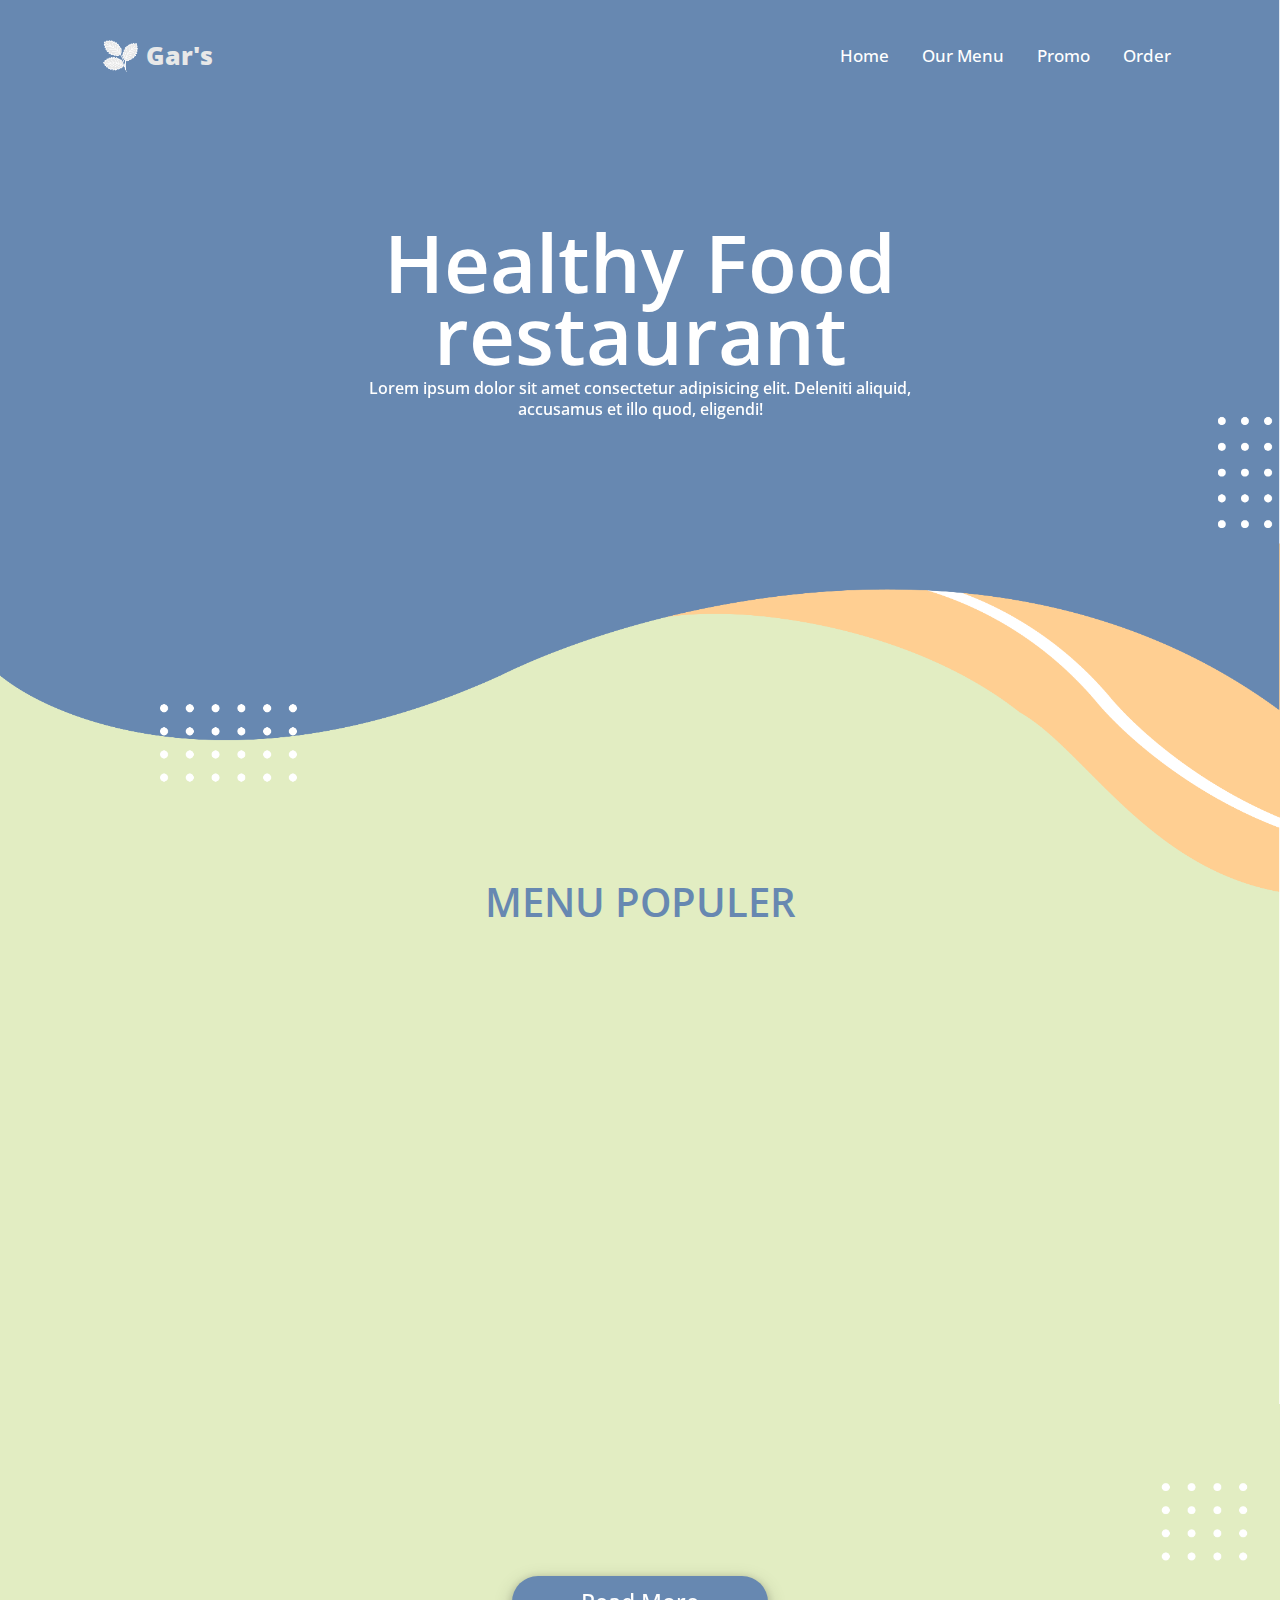
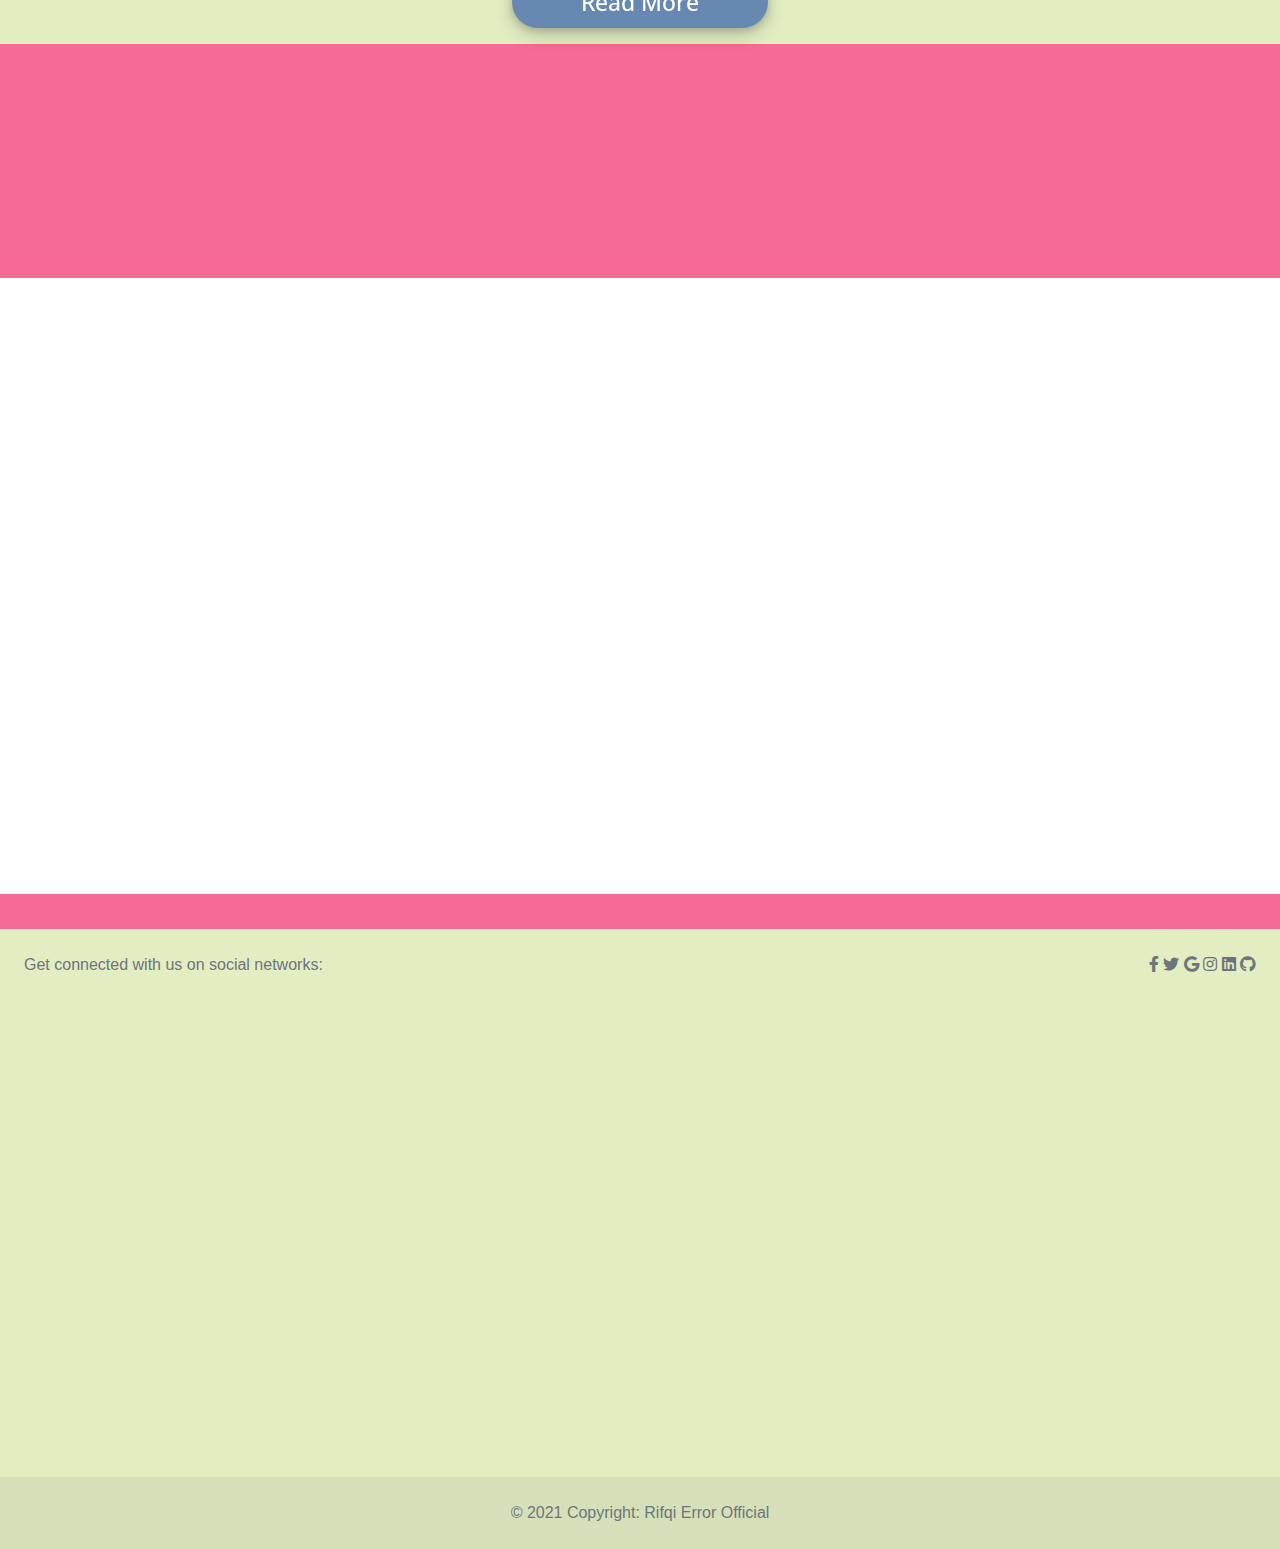
<file: index.html>
<!doctype html>
<html lang="en">
  <head>
    <!-- Required meta tags -->
    <meta charset="utf-8">
    <meta name="viewport" content="width=device-width, initial-scale=1, shrink-to-fit=no">

    <!-- Bootstrap CSS -->
    <link rel="stylesheet" href="https://stackpath.bootstrapcdn.com/bootstrap/4.3.1/css/bootstrap.min.css" integrity="sha384-ggOyR0iXCbMQv3Xipma34MD+dH/1fQ784/j6cY/iJTQUOhcWr7x9JvoRxT2MZw1T" crossorigin="anonymous">
    <link rel="stylesheet" href="style.css">
    <link rel="stylesheet" href="https://unpkg.com/aos@next/dist/aos.css" />
    <link rel="stylesheet" href="fontawesome/css/all.css">
    
    <title>Hello, world!</title>
  </head>
  <body>
    <div class="awal">
          <div class="container my-4 cc-nav">
              <nav class="navbar navbar-expand-lg navbar-light bg-light bg-transparent custom-nav">
                <div class="hh">
                <a class="navbar-brand" href="#">
                  <img class="logo" src="logo/ppp.png" alt="">

              </a>
                <a class="navbar-brand" href="#"><span class="judul">Gar's</span></a>
              </div>
                <button class="navbar-toggler" type="button" data-toggle="collapse" data-target="#navbarNavAltMarkup" aria-controls="navbarNavAltMarkup" aria-expanded="false" aria-label="Toggle navigation">
                  <span class="navbar-toggler-icon"></span>
                </button>
                <div class="collapse navbar-collapse justify-content-end" id="navbarNavAltMarkup">
                  <div class="navbar-nav">
                    <a class="nav-item nav-link nana active" href="#">Home <span class="sr-only">(current)</span></a>
                    <a class="nav-item nav-link nana" href="#">Our Menu</a>
                    <a class="nav-item nav-link nana" href="#">Promo</a>
                    <a class="nav-item nav-link nana" href="#">Order</a>
                    
                  </div>
                </div>
              </nav>
          </div>
      <br>
      <br>
          <div class="title" >
            <div data-aos="flip-left" data-aos-duration="2000"><h1>Healthy Food</h1></div>
            <div data-aos="flip-right" data-aos-duration="2000"><h1>restaurant</h1></div>
            <br>
            <div class="pp" data-aos="flip-up" data-aos-duration="2000">
            <p>Lorem ipsum dolor sit amet consectetur adipisicing elit. Deleniti aliquid, accusamus et illo quod, eligendi!</p>
            </div>
            
            
          </div>

      <div class="Menu">
        <div class="menu-judul">
            <h1>MENU POPULER</h1>
        </div>
        <div class="menu-populer">
            <div class="populer" data-aos="fade-right" data-aos-delay="800" data-aos-duration="1000">
                <div class="popular-img">
                    <img class="pp1" src="img/pp1.jpg" alt="error">
                </div>
                <div class="populer-dess">
                    <h3>
                      Vegan Salad
                    </h3>
                    <div class="dess-pop">
                    <P>Lorem ipsum dolor sit amet consectetur adipisicing elit. Ad libero consectetur dolore nobis nisi reiciendis magni repudiandae iusto officiis cupiditate rem corporis facilis perspiciatis dolores maxime, tempore debitis in veritatis!</P>
                  </div>
                  
                    <h4>
                      Rp.20.000
                    </h4>
                    
                </div>
            </div>
            <div class="populer" data-aos="fade-up" data-aos-delay="800" data-aos-duration="1000">
                  <div class="popular-img">
                    <img class="gmb-pp" src="img/pp2.jpg" alt="error">
                </div>
                <div class="populer-dess">
                    <h3>
                      Noodles Lunch
                    </h3>
                    <div class="dess-pop">
                    <P>Lorem ipsum dolor sit amet consectetur adipisicing elit. Ad libero consectetur dolore nobis nisi reiciendis magni repudiandae iusto officiis cupiditate rem corporis facilis perspiciatis dolores maxime, tempore debitis in veritatis!</P>
                  </div>
                  
                    <h4>
                      Rp.30.000
                    </h4>
                    
                </div>
            </div>
            <div class="populer" data-aos="fade-left" data-aos-delay="800" data-aos-duration="1000">
              <div class="popular-img">
                <img class="gmb-pp" src="img/pp3.jpg" alt="error">
            </div>
            <div class="populer-dess">
                <h3>
                  Wedang Jeruk
                </h3>
                <div class="dess-pop">
                <P>Lorem ipsum dolor sit amet consectetur adipisicing elit. Ad libero consectetur dolore nobis nisi reiciendis magni repudiandae iusto officiis cupiditate rem corporis facilis perspiciatis dolores maxime, tempore debitis in veritatis!</P>
              </div>
              
                <h4>
                  Rp.10.000
                </h4>
                
            </div>
            </div>
          </div>

          <div class="tombol-more">
            <button class="more-info">Read More</button>
            <!-- <a class="more-info" href="#">More Info</a> -->
          </div>

      </div>
    
      <div class="img1">
        <img src="Group 2.png" alt="">
      </div>

     
       
    </div>
    
    <div class="mm">
     </div>

     <div class="nn">
        <div class="row d-flex justify-content-center">
          <!--  -->
          <div class="d-flex justify-content-center col-sm-12 col-lg-6 gmb-discon" data-aos="zoom-in" data-aos-delay="500" data-aos-duration="1000">
              <img class="dis-gg d-flex justify-content-center" src="img/jkl.jpg" alt="">
          </div>
          <div class="col-xs-12 col-lg-6 dess-discon">
            <div class="desdis">
              <!--  -->
                <div data-aos="fade-down-left " data-aos-delay="500" data-aos-duration="1000"><h2>Discout Up to</h2></div>
                <!--  -->
                <div data-aos="fade-down-right" data-aos-delay="500" data-aos-duration="1000"><h2>50% All Menu</h2></div>
                <!--  -->
                <div class="paf-dis" data-aos="flip-up" data-aos-delay="1500" data-aos-duration="1000">
                  <p>Lorem ipsum dolor sit amet consectetur adipisicing elit. Explicabo, suscipit optio quo, ducimus consectetur voluptatum exercitationem dignissimos eum quaerat reprehenderit reiciendis officiis placeat repellat amet accusamus sunt? Vel, aliquam labore?</p>
                </div>
                <!--  -->
                <div class="tombol-diskon" data-aos="zoom-in-up" data-aos-delay="2000" data-aos-duration="1000">
                  <button class="more-info">Read More</button>
                  <!-- <a class="more-info" href="#">More Info</a> -->
                </div>

            </div>
          </div>
        </div>
     </div>

     <div class="fot">
      <footer class="text-center text-lg-start bg-transparent text-muted">
        <!-- Section: Social media -->
        <section
          class="d-flex justify-content-center justify-content-lg-between p-4 border-bottom"
        >
          <!-- Left -->
          <div class="me-5 d-none d-lg-block">
            <span>Get connected with us on social networks:</span>
          </div>
          <!-- Left -->
      
          <!-- Right -->
          <div>
            <a href="" class="me-4 text-reset">
              <i class="fab fa-facebook-f"></i>
            </a>
            <a href="" class="me-4 text-reset">
              <i class="fab fa-twitter"></i>
            </a>
            <a href="" class="me-4 text-reset">
              <i class="fab fa-google"></i>
            </a>
            <a href="" class="me-4 text-reset">
              <i class="fab fa-instagram"></i>
            </a>
            <a href="" class="me-4 text-reset">
              <i class="fab fa-linkedin"></i>
            </a>
            <a href="" class="me-4 text-reset">
              <i class="fab fa-github"></i>
            </a>
          </div>
          <!-- Right -->
        </section>
        <!-- Section: Social media -->
      
        <!-- Section: Links  -->
        <section class="">
          <div class="container text-center text-md-start mt-5" data-aos="zoom-in-right">
            <!-- Grid row -->
            <div class="row mt-3">
              <!-- Grid column -->
              <div class="col-md-3 col-lg-4 col-xl-3 mx-auto mb-4">
                <!-- Content -->
                <h6 class="text-uppercase fw-bold mb-4">
                  <i class="fas fa-gem me-3"></i>Rifqi Error
                </h6>
                <p>
                  Here you can use rows and columns to organize your footer content. Lorem ipsum
                  dolor sit amet, consectetur adipisicing elit.
                </p>
              </div>
              <!-- Grid column -->
      
              <!-- Grid column -->
              <div class="col-md-2 col-lg-2 col-xl-2 mx-auto mb-4" data-aos="zoom-in-left">
                <!-- Links -->
                <h6 class="text-uppercase fw-bold mb-4">
                  Products
                </h6>
                <p>
                  <a href="#!" class="text-reset">Bla</a>
                </p>
                <p>
                  <a href="#!" class="text-reset">Bla Bla</a>
                </p>
                <p>
                  <a href="#!" class="text-reset">Bla Bla Bla</a>
                </p>
                <p>
                  <a href="#!" class="text-reset">BlaBla</a>
                </p>
              </div>
              <!-- Grid column -->
      
              <!-- Grid column -->
              <div class="col-md-3 col-lg-2 col-xl-2 mx-auto mb-4" data-aos="zoom-in-left">
                <!-- Links -->
                <h6 class="text-uppercase fw-bold mb-4">
                  Useful links
                </h6>
                <p>
                  <a href="#!" class="text-reset">Pricing</a>
                </p>
                <p>
                  <a href="#!" class="text-reset">Settings</a>
                </p>
                <p>
                  <a href="#!" class="text-reset">Orders</a>
                </p>
                <p>
                  <a href="#!" class="text-reset">Help</a>
                </p>
              </div>
              <!-- Grid column -->
      
              <!-- Grid column -->
              <div class="col-md-4 col-lg-3 col-xl-3 mx-auto mb-md-0 mb-4" data-aos="zoom-in-right">
                <!-- Links -->
                <h6 class="text-uppercase fw-bold mb-4">
                  Contact
                </h6>
                <p><i class="fas fa-home me-3"></i> yogyakarta, NY 10012, IND</p>
                <p>
                  <i class="fas fa-envelope me-3"></i>
                  info@example.com
                </p>
                <p><i class="fas fa-phone me-3"></i> + 01 234 567 88</p>
                <p><i class="fas fa-print me-3"></i> + 01 234 567 89</p>
              </div>
              <!-- Grid column -->
            </div>
            <!-- Grid row -->
          </div>
        </section>
        <!-- Section: Links  -->
      
        <!-- Copyright -->
        <div class="text-center p-4" style="background-color: rgba(0, 0, 0, 0.05);">
          © 2021 Copyright:
          <a class="text-reset fw-bold" href="https://mdbootstrap.com/">Rifqi Error Official</a>
        </div>
        <!-- Copyright -->
      </footer>
      <!-- Footer -->
     </div>
     
    


     

    
    


    

    <!-- Optional JavaScript -->
    <!-- jQuery first, then Popper.js, then Bootstrap JS -->
    <script src="https://code.jquery.com/jquery-3.3.1.slim.min.js" integrity="sha384-q8i/X+965DzO0rT7abK41JStQIAqVgRVzpbzo5smXKp4YfRvH+8abtTE1Pi6jizo" crossorigin="anonymous"></script>
    <script src="https://cdnjs.cloudflare.com/ajax/libs/popper.js/1.14.7/umd/popper.min.js" integrity="sha384-UO2eT0CpHqdSJQ6hJty5KVphtPhzWj9WO1clHTMGa3JDZwrnQq4sF86dIHNDz0W1" crossorigin="anonymous"></script>
    <script src="https://stackpath.bootstrapcdn.com/bootstrap/4.3.1/js/bootstrap.min.js" integrity="sha384-JjSmVgyd0p3pXB1rRibZUAYoIIy6OrQ6VrjIEaFf/nJGzIxFDsf4x0xIM+B07jRM" crossorigin="anonymous"></script>
    <script src="https://unpkg.com/aos@next/dist/aos.js"></script>
    <script>
      AOS.init({
        // throttleDelay: 500,
        // debounceDelay: 1000,
        // delay: 400,
        // duration: 800,

      });
    </script>
  </body>
</html>
</file>
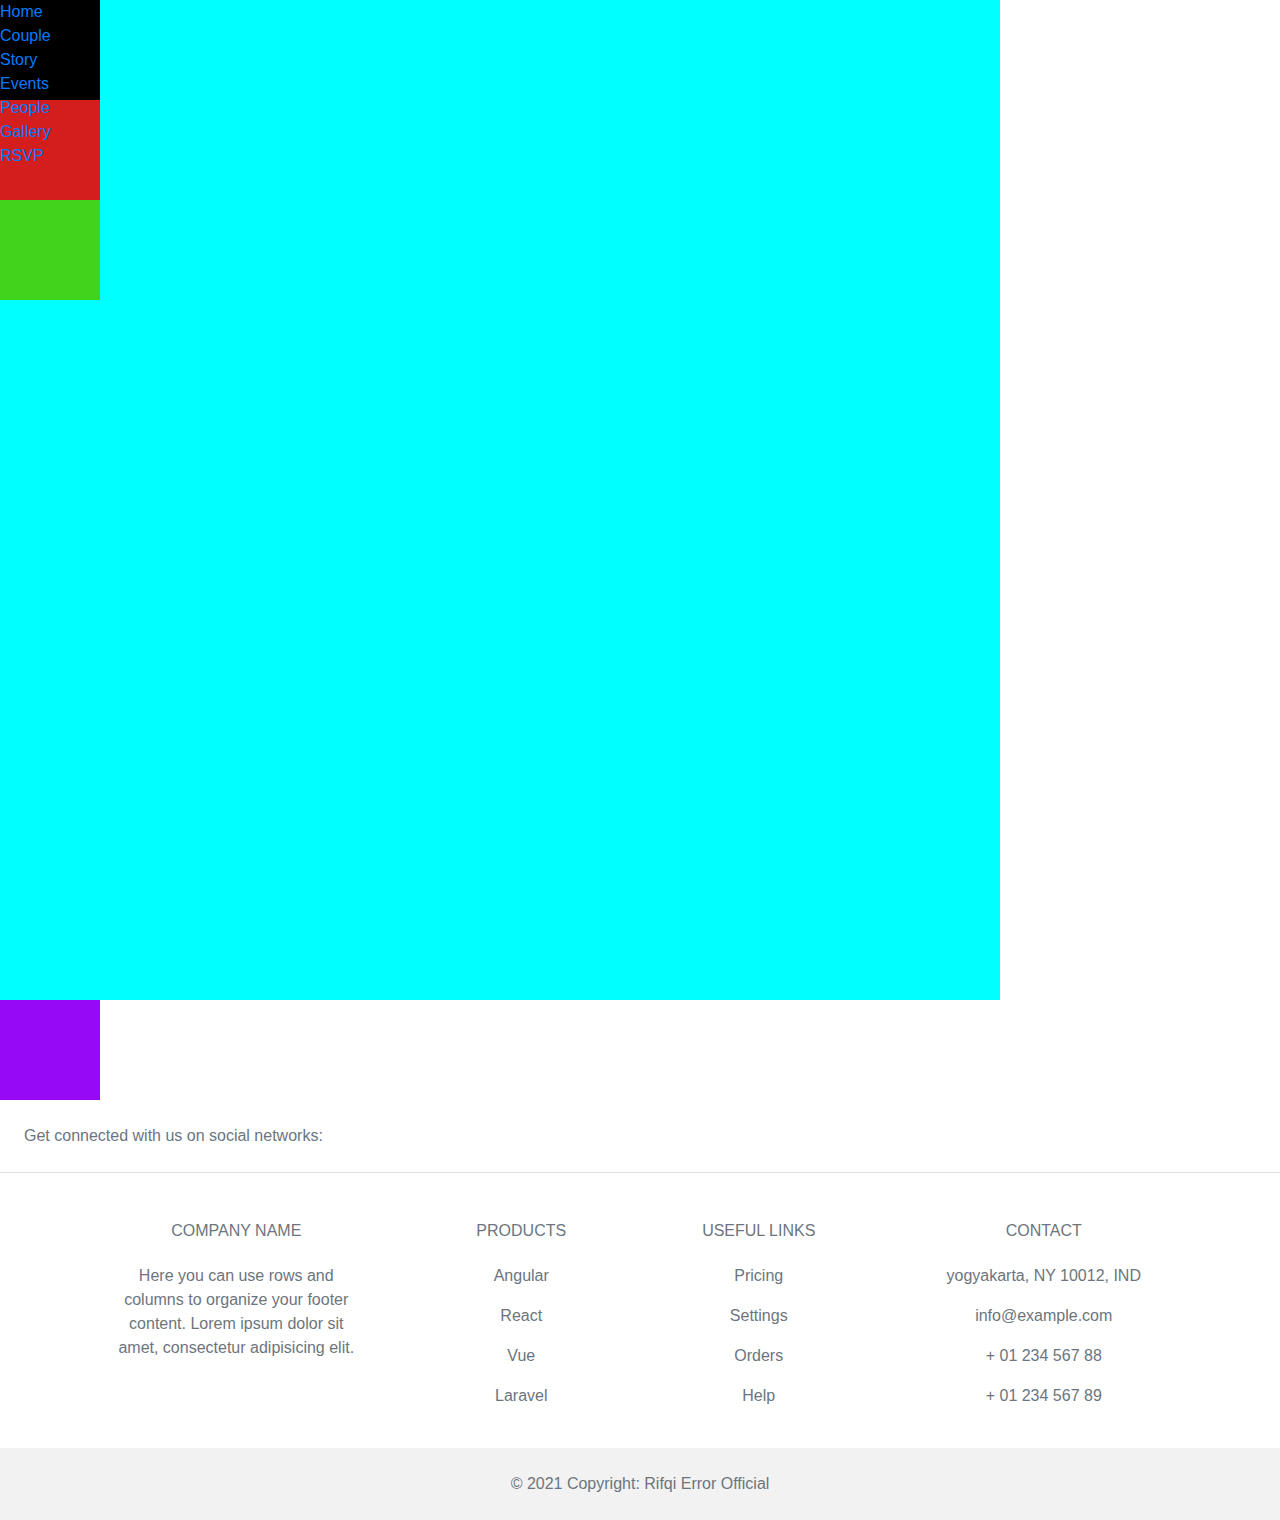
<file: dfg.html>
<!doctype html>
<html lang="en">
  <head>
    <!-- Required meta tags -->
    <meta charset="utf-8">
    <meta name="viewport" content="width=device-width, initial-scale=1, shrink-to-fit=no">

    <!-- Bootstrap CSS -->
    <link rel="stylesheet" href="https://stackpath.bootstrapcdn.com/bootstrap/4.3.1/css/bootstrap.min.css" integrity="sha384-ggOyR0iXCbMQv3Xipma34MD+dH/1fQ784/j6cY/iJTQUOhcWr7x9JvoRxT2MZw1T" crossorigin="anonymous">
    <!-- <link rel="stylesheet" href="style.css"> -->
    <title>Hello, world!</title>
    <style>
      .awal{
        width: 1000px;
        height: 1000px;
        background-color: aqua;
      }
      .satu{
        width: 100px;
        height: 100px;
        background-color: black;
        
      }
      .dua{
        width: 100px;
        height: 100px;
        background-color: rgb(212, 29, 29);
        
      }
      .tiga{
        width: 100px;
        height: 100px;
        background-color: rgb(66, 212, 29);
        
      }

      .kk{
        width: 100px;
        height: 100px;
        background-color: rgb(150, 9, 245);
      }
      body{
    margin: 0;
    line-height: 1.5;
    font-size: 16px;
}
*{
    margin: 0;
    padding: 0;
    box-sizing: border-box;
}
    </style>
  </head>
  <body>
    <div class="awal">
      <div class="satu">
        <ul>
          <li><a href="#">Home</a></li>
          <li><a href="#">Couple</a></li>
          <li><a href="#">Story</a></li>
          <li><a href="#">Events</a></li>
          <li><a href="#">People</a></li>
          <li><a href="#">Gallery</a></li>
          <li><a href="#">RSVP</a></li>
        </ul>
      </div>
      <div class="dua">

      </div>
      <div class="tiga">

      </div>
    </div>
    <div class="kk">

    </div>
    

    <!-- Optional JavaScript -->
    <!-- jQuery first, then Popper.js, then Bootstrap JS -->
    <script src="https://code.jquery.com/jquery-3.3.1.slim.min.js" integrity="sha384-q8i/X+965DzO0rT7abK41JStQIAqVgRVzpbzo5smXKp4YfRvH+8abtTE1Pi6jizo" crossorigin="anonymous"></script>
    <script src="https://cdnjs.cloudflare.com/ajax/libs/popper.js/1.14.7/umd/popper.min.js" integrity="sha384-UO2eT0CpHqdSJQ6hJty5KVphtPhzWj9WO1clHTMGa3JDZwrnQq4sF86dIHNDz0W1" crossorigin="anonymous"></script>
    <script src="https://stackpath.bootstrapcdn.com/bootstrap/4.3.1/js/bootstrap.min.js" integrity="sha384-JjSmVgyd0p3pXB1rRibZUAYoIIy6OrQ6VrjIEaFf/nJGzIxFDsf4x0xIM+B07jRM" crossorigin="anonymous"></script>
  </body>
</html>




<div class="fot">
  <footer class="text-center text-lg-start bg-transparent text-muted">
    <!-- Section: Social media -->
    <section
      class="d-flex justify-content-center justify-content-lg-between p-4 border-bottom"
    >
      <!-- Left -->
      <div class="me-5 d-none d-lg-block">
        <span>Get connected with us on social networks:</span>
      </div>
      <!-- Left -->
  
      <!-- Right -->
      <div>
        <a href="" class="me-4 text-reset">
          <i class="fab fa-facebook-f"></i>
        </a>
        <a href="" class="me-4 text-reset">
          <i class="fab fa-twitter"></i>
        </a>
        <a href="" class="me-4 text-reset">
          <i class="fab fa-google"></i>
        </a>
        <a href="" class="me-4 text-reset">
          <i class="fab fa-instagram"></i>
        </a>
        <a href="" class="me-4 text-reset">
          <i class="fab fa-linkedin"></i>
        </a>
        <a href="" class="me-4 text-reset">
          <i class="fab fa-github"></i>
        </a>
      </div>
      <!-- Right -->
    </section>
    <!-- Section: Social media -->
  
    <!-- Section: Links  -->
    <section class="">
      <div class="container text-center text-md-start mt-5">
        <!-- Grid row -->
        <div class="row mt-3">
          <!-- Grid column -->
          <div class="col-md-3 col-lg-4 col-xl-3 mx-auto mb-4">
            <!-- Content -->
            <h6 class="text-uppercase fw-bold mb-4">
              <i class="fas fa-gem me-3"></i>Company name
            </h6>
            <p>
              Here you can use rows and columns to organize your footer content. Lorem ipsum
              dolor sit amet, consectetur adipisicing elit.
            </p>
          </div>
          <!-- Grid column -->
  
          <!-- Grid column -->
          <div class="col-md-2 col-lg-2 col-xl-2 mx-auto mb-4">
            <!-- Links -->
            <h6 class="text-uppercase fw-bold mb-4">
              Products
            </h6>
            <p>
              <a href="#!" class="text-reset">Angular</a>
            </p>
            <p>
              <a href="#!" class="text-reset">React</a>
            </p>
            <p>
              <a href="#!" class="text-reset">Vue</a>
            </p>
            <p>
              <a href="#!" class="text-reset">Laravel</a>
            </p>
          </div>
          <!-- Grid column -->
  
          <!-- Grid column -->
          <div class="col-md-3 col-lg-2 col-xl-2 mx-auto mb-4">
            <!-- Links -->
            <h6 class="text-uppercase fw-bold mb-4">
              Useful links
            </h6>
            <p>
              <a href="#!" class="text-reset">Pricing</a>
            </p>
            <p>
              <a href="#!" class="text-reset">Settings</a>
            </p>
            <p>
              <a href="#!" class="text-reset">Orders</a>
            </p>
            <p>
              <a href="#!" class="text-reset">Help</a>
            </p>
          </div>
          <!-- Grid column -->
  
          <!-- Grid column -->
          <div class="col-md-4 col-lg-3 col-xl-3 mx-auto mb-md-0 mb-4">
            <!-- Links -->
            <h6 class="text-uppercase fw-bold mb-4">
              Contact
            </h6>
            <p><i class="fas fa-home me-3"></i> yogyakarta, NY 10012, IND</p>
            <p>
              <i class="fas fa-envelope me-3"></i>
              info@example.com
            </p>
            <p><i class="fas fa-phone me-3"></i> + 01 234 567 88</p>
            <p><i class="fas fa-print me-3"></i> + 01 234 567 89</p>
          </div>
          <!-- Grid column -->
        </div>
        <!-- Grid row -->
      </div>
    </section>
    <!-- Section: Links  -->
  
    <!-- Copyright -->
    <div class="text-center p-4" style="background-color: rgba(0, 0, 0, 0.05);">
      © 2021 Copyright:
      <a class="text-reset fw-bold" href="https://mdbootstrap.com/">Rifqi Error Official</a>
    </div>
    <!-- Copyright -->
  </footer>
  <!-- Footer -->
 </div>
</file>
<file: style.css>
@import url('https://fonts.googleapis.com/css2?family=Open+Sans:wght@300;400;600;700&display=swap');
*{
    padding: 0;
    margin: 0;
}
.awal{
    height: 100%;
    width: 100%;
    position: static;

}
.cc-nav{
   position: relative;
    z-index: 1;    
}
nav{
    font-family: 'Open Sans';
    font-weight: 600;
    font-size: 14px;
    
}
#navbarNavAltMarkup .navbar-nav .nav-link{
    font-family: 'Open Sans';
    color: #ffffff;
    margin-left: 1em;
    font-weight: 500;
    font-size: 17px;
    
}
.custom-nav .navbar-brand .logo{
    width: 40px;
    margin-top: -7px;
    
}
.custom-nav .navbar-brand .judul{
    width: 40px;
    font-size: 25px;
    font-family: 'Open Sans';
    color: #E8E8E8;
    margin-left: -15px;
    font-weight: 800;
    
}

.navbar-nav{
    margin-left: 3em;
    
}


.img1{
    height: auto;
    width: auto;
    position: absolute;
    top: 0;
    left: 0;
    
}

.img1 img{
    /* height: 1581px; */
    /* height: auto; */
    width: 100%;
    height: 100%;
}
.title{
    position: relative;
    z-index: 1;
    text-align: center;
    margin-top: 70px;
}
.title h1{
    
    font-family: 'Open Sans';
    font-weight: 600;  
    color: white;
    line-height: 0.8;
    font-size: 80px;
    
}
.title .pp{
    font-family: 'Open Sans';
    color: white;
    font-weight: 550; 
    margin-left: auto ;
    margin-right: auto;
    width: 600px;
    height: 400px;
    margin-top: -20px;
    line-height: 1.3;
    
}
/* //hover */
.nav-item{
    position: relative;
}
/* hover */
.nav-item::after{
    content: '';
    position: absolute;
    z-index: 3;
    height: 0.175em;
    width: 100%;
    bottom: 0;
    left: 0;
    background-color: rgb(255, 255, 255);
}

.nana::after{
    transform: scale(0, 1);
    transition:transform 0.3s ease;
}

.nana:hover::after{
    transform: scale(1, 1);
    
}
.hh:hover{
    transform: scale(1.1);
    transition:transform 0.3s
}
.Menu{

    width: 80%;
    height: 700px;
    margin: 100px auto 0px auto;
    position: relative;
    z-index: 1;
    
}
.Menu .menu-judul{
    text-align: center;
    
}
.Menu .menu-judul h1{
    font-family: 'Open Sans';
    font-weight: 600;
    color: #6788B1;
}
.menu-populer{
    width: 100%;
    height: auto;
    margin-top: 80px;
    display: grid;
    grid-template-columns: 30% 30% 30%;
    grid-column-gap:auto;
    justify-content: space-around;
    /* background-color: #578; */
    /* background-color: white; */
    
    
    
}
.menu-populer .populer{
    width: 100%;
    height: 500px;
    background-color: rgb(255, 255, 255);
    box-shadow: 1px 5px 20px grey;
    border: rgb(255, 255, 255) 3px dashed;
    color: gra
    
}

.populer .popular-img{
    width: 100%;
    height: 55%;
    position: relative;
    /* background-color: black; */
}
.populer .popular-img .pp1{
    object-fit:cover;
    object-position:-50px ;
    width: 100%;
    height: 100%;
}
.populer-dess h3{
    font-family: 'Open Sans';
    font-weight: 600;
    
}
.populer-dess{
    padding: 5px;
}
.dess-pop{
    height: 100px;
    overflow: hidden;
    text-align: justify;
    font-family: 'Open Sans';
    font-weight: 400;
}
.dess-pop p{
    font-family: 'Open Sans';
    font-weight: 400;
    color: black;
}

.populer-dess h4{
    margin-top: 10px;
    float: right;
    
    animation-duration: 3s;
    animation-name: slidein;
    animation-iteration-count:inherit;
}
.gmb-pp{
    object-fit:cover;
    width: 100%;
    height: 100%;
}
.tombol-more{
    position: relative;
    z-index: 2;
    /* width: 50px ;
    height: ; */
    width: auto;
    height: auto;
    display: flex;
    
    margin: 70px auto 0px auto;
    /* background-color: hotpink; */
    justify-content: center;
    
}
.tombol-more button{
        background-color: #6788B1; /* Green */
    color: #ffffff;
        border-radius: 2em;
        padding: 0.4em 3em;
        text-decoration: none;
        border: none;
        font-family: 'Open Sans';
        font-weight: 500;
        font-size: 23px;
        box-shadow: 0 2px 10px 0 rgba(0,0,0,0.2), 0 6px 20px 0 rgba(0,0,0,0.19);
}
.tombol-more button:hover{
    box-shadow: 0 12px 16px 0 rgba(0,0,0,0.24),0 17px 50px 0 rgba(0,0,0,0.19);
}


.mm{
    position: static;
    width: 100%;
    height: 1000px;
    /* background-color: #FFCF92; */
    background-color: #F66B95;
    /* z-index: 7; */
    /* margin-top: 500px; */
    z-index: 7;
    display: hidden;
}


.nn{
    width: 100%;
    height: auto;
    background-color: #ffffff;
    margin-top: -700px;
}
.row .gmb-discon{
    width: 50%;
    height: auto;
    background-color: rgb(255, 255, 255);
}
.gmb-discon img{
    object-fit: cover;
    width: 100%;
    height: 100%;
    padding: 0px;
    margin: 0px;
    /* object-position: 20px 0px; */
}
.desdis h2{
    font-family: 'Open Sans';
    font-weight: 800;
    /* line-height: 0.7; */
    color: #0a0a0a;
}
.desdis .paf-dis p{
    font-family: 'Open Sans';
    font-weight: 400;
    /* line-height: 0.7; */
}

.desdis{
    margin-top: 100px;
}

.tombol-diskon button{
    background-color: #6788B1; /* Green */
color: #ffffff;
    border-radius: 2em;
    padding: 0.4em 3em;
    text-decoration: none;
    border: none;
    font-family: 'Open Sans';
    font-weight: 500;
    font-size: 23px;
    box-shadow: 0 2px 10px 0 rgba(0,0,0,0.2), 0 6px 20px 0 rgba(0,0,0,0.19);
    margin-top: 20px;
}
.tombol-diskon button:hover{
box-shadow: 0 12px 16px 0 rgba(0,0,0,0.24),0 17px 50px 0 rgba(0,0,0,0.19);
}


.fot{
    width: 100%;
    height: auto;
    background-color: #E2EDC2;
    margin-top: 35px;
    
}
footer{
    background-color: #E2EDC2;
}

.row{
    padding-top: 100px;
    padding-bottom: 100px;
}





/* .title h1{
    font-family: 'Open Sans';
    font-weight: 600;  
    color: white;
    text-align: center;
    position: relative;
    z-index: 1;
    font-size: 80px;
    top: 40px;
    line-height: 0.8;

}
.title .pp{
    height: 700px;
    font-family: 'Open Sans';
    font-weight: 500;
    color: white;
    text-align: center;
    position: relative;
    z-index: 1;
    font-size: 15px;
    /* margin: auto auto; */
    /* margin-top: 5em;
    line-height: 0.3;
    text-overflow: clip;
} */ 

/* a h3{
    font-family: 'Open Sans';
    font-weight: 600; 
} */

@media screen and (max-width: 900px) {
    .img1 img{
        /* height: 1581px; */
        /* height: auto; */
        object-fit:cover;
        width: 100%;
        height: 2100px;
        
    }
    .title .pp{
        margin: auto ;
        
        width: auto;
        height: auto;
        margin-top: -30px;
    }
    .Menu{
        margin-top: 400px;
    }
    .menu-populer{
        margin-top: 50px;
        width: 100%;
        height: auto;
        display: grid;
        grid-template-columns: repeat(auto-fit,minmax(250px, 1fr));
        grid-column-gap:auto;
        gap: 20px;
        justify-content: space-around;
        /* background-color: #578; */
        
        
        
    }
    .menu-populer .populer{
        width: 250px;
        height: 350px;
        background-color: #fff;
        margin: 0 auto;
        
    }
    .populer .popular-img .pp1{
        object-fit: cover;
        object-position:-1px ;
        width: 100%;
        height: 100%;
    }
    .row{
        width: 100%;
        margin-top: 400px;
        
    }
    .populer-dess h3{
        text-align: left;
        font-size: 1.2rem;
    }

    .dess-pop p{
        font-size: 0.7rem;
    }
    .populer-dess h4{
        margin-top: -10px;
    }
    .row .gmb-discon{
        width: 120%;
        height: auto;
        margin-left: 7%;
        margin-right: 0%;
    }

    .desdis h2{
        margin-left: 25%;
        margin-right: 0%;
    }
    .desdis p{
        margin-left: 10%;
        margin-right: 0%;
        text-align: justify;
    }
    .more-info{
        margin-left: 23%;
        margin-right: 0%;
    }
    .title h1{
        font-size: 70px;
    }
     
}
/* .cc{
    width: 100%;
    height: 100px;
    display: grid;
    grid-template-columns:auto;
    z-index: 2;
    position: absolute;
    margin-top: -1400px;
} */
/* .cc h1{
    font-family: 'Open Sans';
    text-align: center;
    font-size: 6em;
    color: floralwhite;
    line-height: 0.8;
    font-weight: 600;
}
.cc .judul-pp{
    
    margin-top: 20px;
}
.cc p{
    text-align: center;
    color: floralwhite;
    line-height: 1;
    font-size: 20px;
} */
</file>
